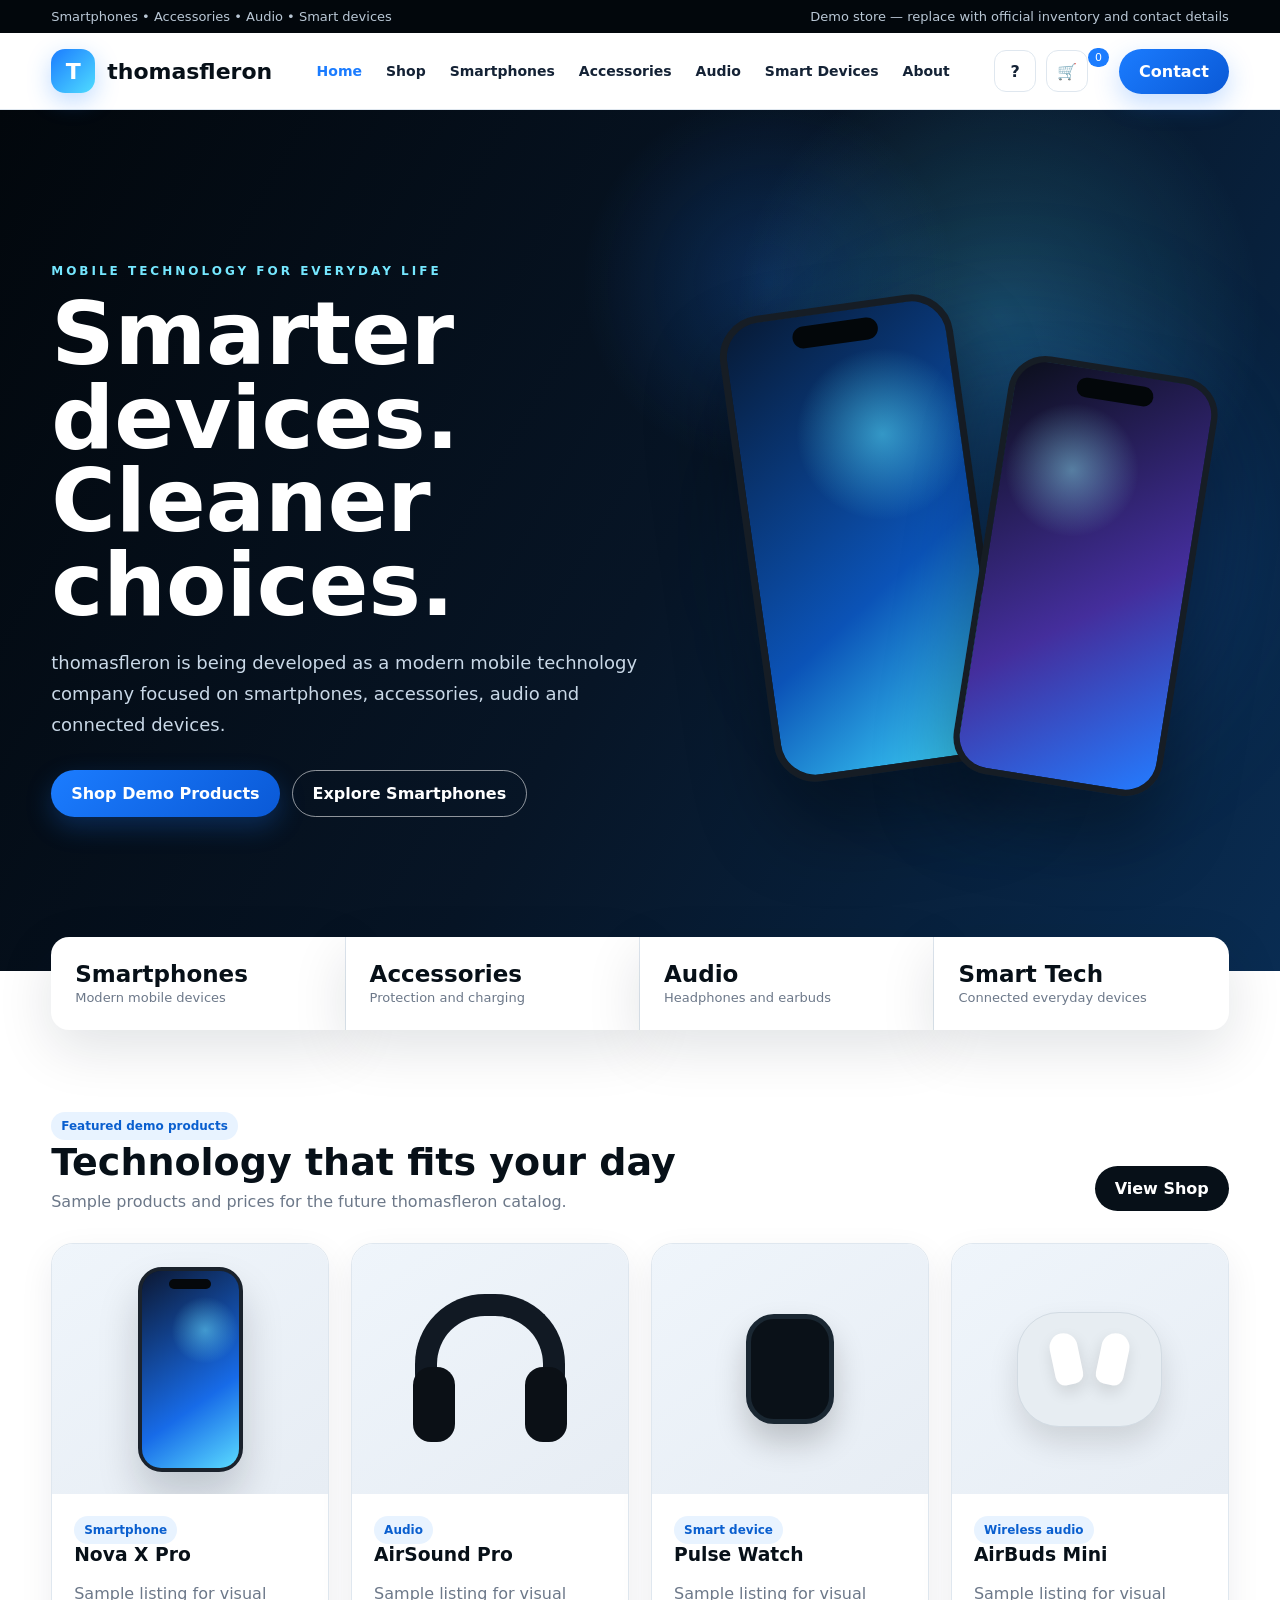
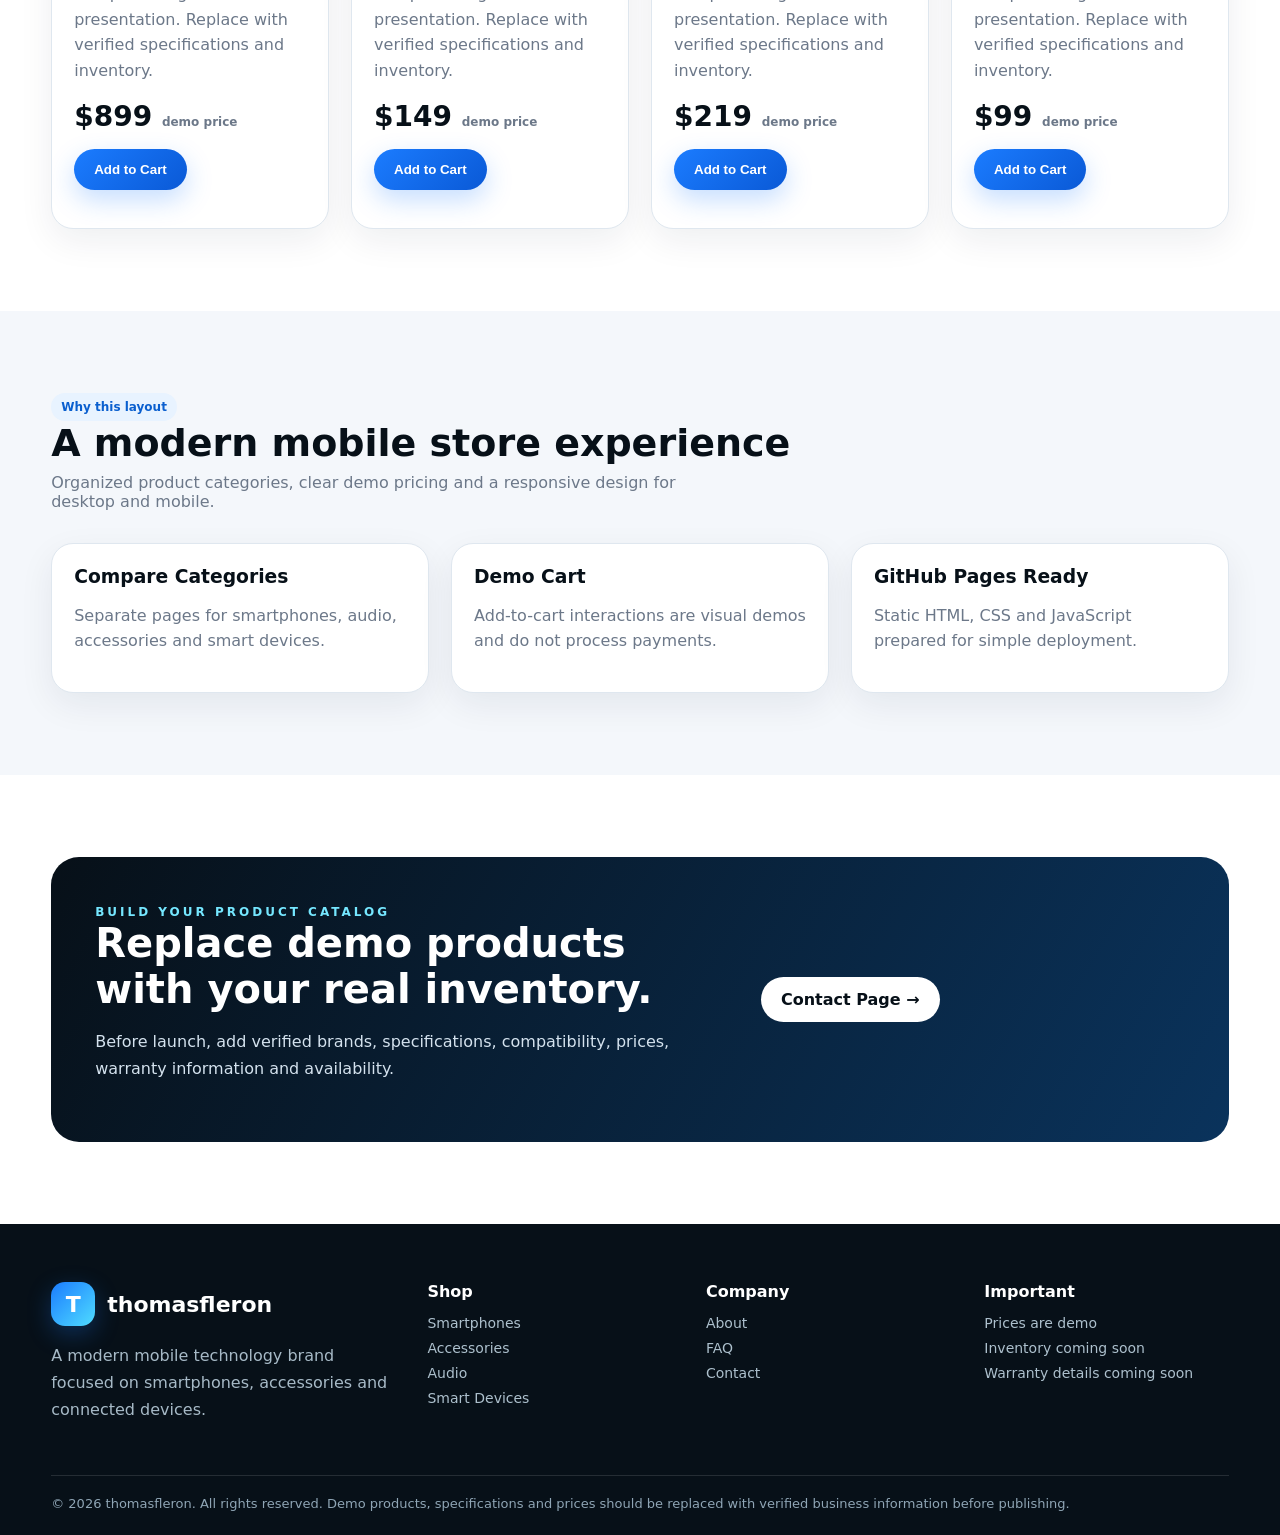
<file: index.html>
<!doctype html><html lang="en"><head><meta charset="utf-8"><meta name="viewport" content="width=device-width,initial-scale=1"><title>Home | thomasfleron</title><meta name="description" content="thomasfleron smartphones, mobile devices and accessories."><link rel="icon" href="favicon.svg"><link rel="stylesheet" href="styles.css"></head><body>
<div class="topbar"><div class="container"><span>Smartphones • Accessories • Audio • Smart devices</span><span>Demo store — replace with official inventory and contact details</span></div></div>
<header><div class="container nav">
<a class="brand" href="index.html"><span class="logo">T</span> thomasfleron</a>
<nav><a class="active" href="index.html">Home</a><a class="" href="shop.html">Shop</a><a class="" href="smartphones.html">Smartphones</a><a class="" href="accessories.html">Accessories</a><a class="" href="audio.html">Audio</a><a class="" href="smart-devices.html">Smart Devices</a><a class="" href="about.html">About</a></nav>
<div class="actions"><a class="icon-btn" href="faq.html">?</a><div class="icon-btn">🛒</div><span class="cart-count" data-cart-count>0</span><a class="btn btn-primary" href="contact.html">Contact</a></div>
</div></header>
<section class="hero"><div class="container wrap"><div>
<div class="eyebrow">Mobile technology for everyday life</div><h1>Smarter devices.<br>Cleaner choices.</h1><p>thomasfleron is being developed as a modern mobile technology company focused on smartphones, accessories, audio and connected devices.</p>
<div class="hero-actions"><a class="btn btn-primary" href="shop.html">Shop Demo Products</a><a class="btn btn-outline" href="smartphones.html">Explore Smartphones</a></div></div>
<div class="device-stage"><div class="glow"></div><div class="phone one"><div class="screen"></div></div><div class="phone two"><div class="screen"></div></div></div></div></section>
<div class="container stats"><div class="stat"><strong>Smartphones</strong><span>Modern mobile devices</span></div><div class="stat"><strong>Accessories</strong><span>Protection and charging</span></div><div class="stat"><strong>Audio</strong><span>Headphones and earbuds</span></div><div class="stat"><strong>Smart Tech</strong><span>Connected everyday devices</span></div></div>
<section><div class="container"><div class="section-head"><div><span class="tag">Featured demo products</span><h2>Technology that fits your day</h2><p>Sample products and prices for the future thomasfleron catalog.</p></div><a class="btn btn-dark" href="shop.html">View Shop</a></div>
<div class="grid grid-4">
<div class="card"><div class="product-art"><div class="mini-phone"></div></div><div class="card-body"><span class="tag">Smartphone</span><h3>Nova X Pro</h3><p>Sample listing for visual presentation. Replace with verified specifications and inventory.</p><div class="price">$899 <small>demo price</small></div><p><button class="btn btn-primary" data-add-cart>Add to Cart</button></p></div></div>
<div class="card"><div class="product-art"><div class="headphones"></div></div><div class="card-body"><span class="tag">Audio</span><h3>AirSound Pro</h3><p>Sample listing for visual presentation. Replace with verified specifications and inventory.</p><div class="price">$149 <small>demo price</small></div><p><button class="btn btn-primary" data-add-cart>Add to Cart</button></p></div></div>
<div class="card"><div class="product-art"><div class="watch"></div></div><div class="card-body"><span class="tag">Smart device</span><h3>Pulse Watch</h3><p>Sample listing for visual presentation. Replace with verified specifications and inventory.</p><div class="price">$219 <small>demo price</small></div><p><button class="btn btn-primary" data-add-cart>Add to Cart</button></p></div></div>
<div class="card"><div class="product-art"><div class="earbuds"></div></div><div class="card-body"><span class="tag">Wireless audio</span><h3>AirBuds Mini</h3><p>Sample listing for visual presentation. Replace with verified specifications and inventory.</p><div class="price">$99 <small>demo price</small></div><p><button class="btn btn-primary" data-add-cart>Add to Cart</button></p></div></div>
</div></div></section>
<section class="soft"><div class="container"><div class="section-head"><div><span class="tag">Why this layout</span><h2>A modern mobile store experience</h2><p>Organized product categories, clear demo pricing and a responsive design for desktop and mobile.</p></div></div>
<div class="grid grid-3"><div class="card"><div class="card-body"><h3>Compare Categories</h3><p>Separate pages for smartphones, audio, accessories and smart devices.</p></div></div><div class="card"><div class="card-body"><h3>Demo Cart</h3><p>Add-to-cart interactions are visual demos and do not process payments.</p></div></div><div class="card"><div class="card-body"><h3>GitHub Pages Ready</h3><p>Static HTML, CSS and JavaScript prepared for simple deployment.</p></div></div></div>
</div></section>
<section><div class="container"><div class="band"><div><span class="eyebrow">Build your product catalog</span><h2>Replace demo products with your real inventory.</h2><p>Before launch, add verified brands, specifications, compatibility, prices, warranty information and availability.</p></div><div><a class="btn btn-light" href="contact.html">Contact Page →</a></div></div></div></section>

<footer><div class="container"><div class="footer-grid">
<div><div class="brand" style="color:#fff"><span class="logo">T</span> thomasfleron</div><p style="color:#a7bac7;line-height:1.7;max-width:360px">A modern mobile technology brand focused on smartphones, accessories and connected devices.</p></div>
<div><h4>Shop</h4><a href="smartphones.html">Smartphones</a><a href="accessories.html">Accessories</a><a href="audio.html">Audio</a><a href="smart-devices.html">Smart Devices</a></div>
<div><h4>Company</h4><a href="about.html">About</a><a href="faq.html">FAQ</a><a href="contact.html">Contact</a></div>
<div><h4>Important</h4><a href="#">Prices are demo</a><a href="#">Inventory coming soon</a><a href="#">Warranty details coming soon</a></div>
</div><div class="copyright">© 2026 thomasfleron. All rights reserved. Demo products, specifications and prices should be replaced with verified business information before publishing.</div></div></footer><script src="script.js"></script></body></html>
</file>
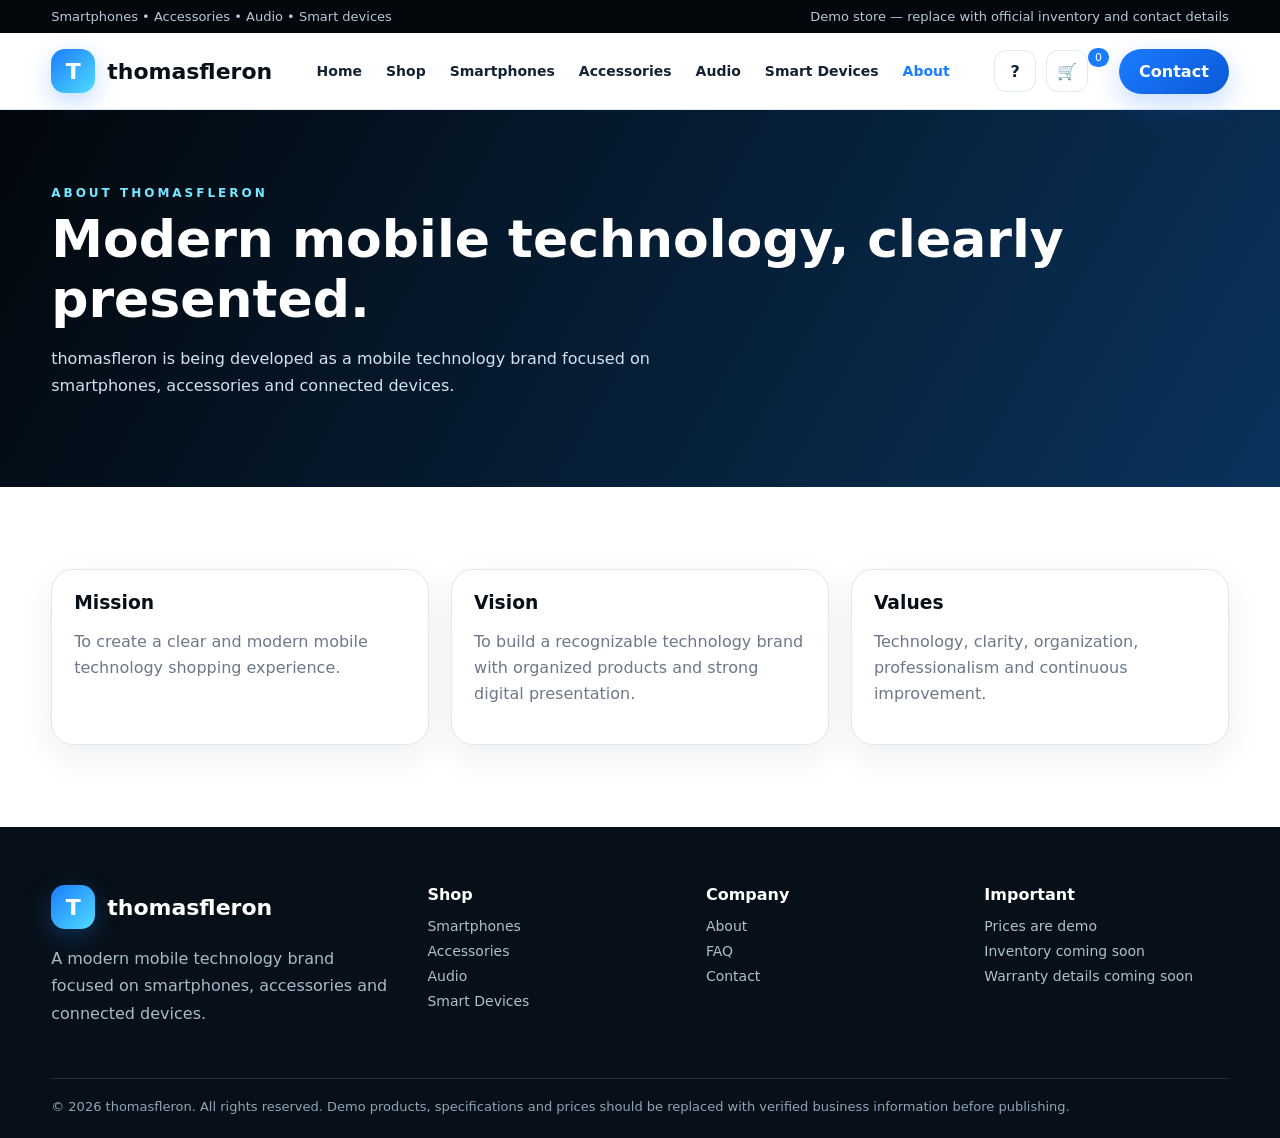
<file: about.html>
<!doctype html><html lang="en"><head><meta charset="utf-8"><meta name="viewport" content="width=device-width,initial-scale=1"><title>About | thomasfleron</title><meta name="description" content="thomasfleron smartphones, mobile devices and accessories."><link rel="icon" href="favicon.svg"><link rel="stylesheet" href="styles.css"></head><body>
<div class="topbar"><div class="container"><span>Smartphones • Accessories • Audio • Smart devices</span><span>Demo store — replace with official inventory and contact details</span></div></div>
<header><div class="container nav">
<a class="brand" href="index.html"><span class="logo">T</span> thomasfleron</a>
<nav><a class="" href="index.html">Home</a><a class="" href="shop.html">Shop</a><a class="" href="smartphones.html">Smartphones</a><a class="" href="accessories.html">Accessories</a><a class="" href="audio.html">Audio</a><a class="" href="smart-devices.html">Smart Devices</a><a class="active" href="about.html">About</a></nav>
<div class="actions"><a class="icon-btn" href="faq.html">?</a><div class="icon-btn">🛒</div><span class="cart-count" data-cart-count>0</span><a class="btn btn-primary" href="contact.html">Contact</a></div>
</div></header>
<section class="page-hero"><div class="container"><span class="eyebrow">About thomasfleron</span><h1>Modern mobile technology, clearly presented.</h1><p>thomasfleron is being developed as a mobile technology brand focused on smartphones, accessories and connected devices.</p></div></section>
<section><div class="container"><div class="grid grid-3"><div class="card"><div class="card-body"><h3>Mission</h3><p>To create a clear and modern mobile technology shopping experience.</p></div></div><div class="card"><div class="card-body"><h3>Vision</h3><p>To build a recognizable technology brand with organized products and strong digital presentation.</p></div></div><div class="card"><div class="card-body"><h3>Values</h3><p>Technology, clarity, organization, professionalism and continuous improvement.</p></div></div></div></div></section>
<footer><div class="container"><div class="footer-grid">
<div><div class="brand" style="color:#fff"><span class="logo">T</span> thomasfleron</div><p style="color:#a7bac7;line-height:1.7;max-width:360px">A modern mobile technology brand focused on smartphones, accessories and connected devices.</p></div>
<div><h4>Shop</h4><a href="smartphones.html">Smartphones</a><a href="accessories.html">Accessories</a><a href="audio.html">Audio</a><a href="smart-devices.html">Smart Devices</a></div>
<div><h4>Company</h4><a href="about.html">About</a><a href="faq.html">FAQ</a><a href="contact.html">Contact</a></div>
<div><h4>Important</h4><a href="#">Prices are demo</a><a href="#">Inventory coming soon</a><a href="#">Warranty details coming soon</a></div>
</div><div class="copyright">© 2026 thomasfleron. All rights reserved. Demo products, specifications and prices should be replaced with verified business information before publishing.</div></div></footer><script src="script.js"></script></body></html>
</file>
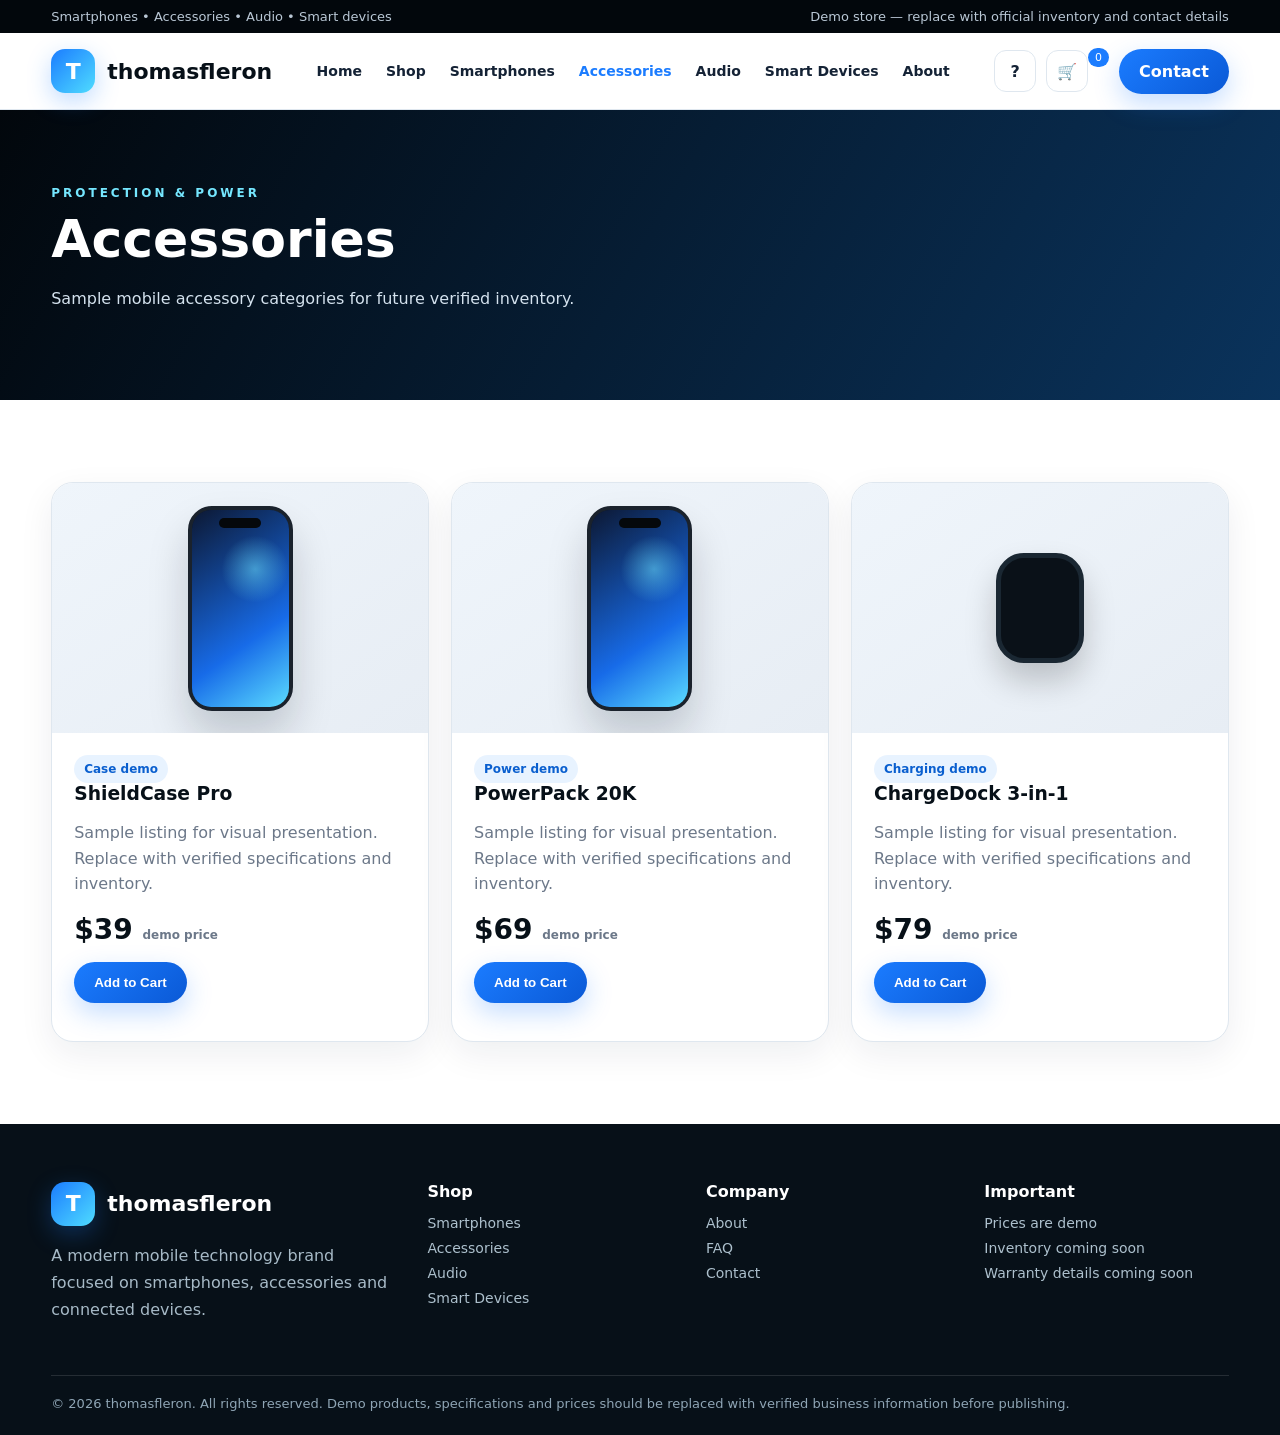
<file: accessories.html>
<!doctype html><html lang="en"><head><meta charset="utf-8"><meta name="viewport" content="width=device-width,initial-scale=1"><title>Accessories | thomasfleron</title><meta name="description" content="thomasfleron smartphones, mobile devices and accessories."><link rel="icon" href="favicon.svg"><link rel="stylesheet" href="styles.css"></head><body>
<div class="topbar"><div class="container"><span>Smartphones • Accessories • Audio • Smart devices</span><span>Demo store — replace with official inventory and contact details</span></div></div>
<header><div class="container nav">
<a class="brand" href="index.html"><span class="logo">T</span> thomasfleron</a>
<nav><a class="" href="index.html">Home</a><a class="" href="shop.html">Shop</a><a class="" href="smartphones.html">Smartphones</a><a class="active" href="accessories.html">Accessories</a><a class="" href="audio.html">Audio</a><a class="" href="smart-devices.html">Smart Devices</a><a class="" href="about.html">About</a></nav>
<div class="actions"><a class="icon-btn" href="faq.html">?</a><div class="icon-btn">🛒</div><span class="cart-count" data-cart-count>0</span><a class="btn btn-primary" href="contact.html">Contact</a></div>
</div></header>
<section class="page-hero"><div class="container"><span class="eyebrow">Protection & power</span><h1>Accessories</h1><p>Sample mobile accessory categories for future verified inventory.</p></div></section>
<section><div class="container"><div class="grid grid-3">
<div class="card"><div class="product-art"><div class="mini-phone"></div></div><div class="card-body"><span class="tag">Case demo</span><h3>ShieldCase Pro</h3><p>Sample listing for visual presentation. Replace with verified specifications and inventory.</p><div class="price">$39 <small>demo price</small></div><p><button class="btn btn-primary" data-add-cart>Add to Cart</button></p></div></div>
<div class="card"><div class="product-art"><div class="mini-phone"></div></div><div class="card-body"><span class="tag">Power demo</span><h3>PowerPack 20K</h3><p>Sample listing for visual presentation. Replace with verified specifications and inventory.</p><div class="price">$69 <small>demo price</small></div><p><button class="btn btn-primary" data-add-cart>Add to Cart</button></p></div></div>
<div class="card"><div class="product-art"><div class="watch"></div></div><div class="card-body"><span class="tag">Charging demo</span><h3>ChargeDock 3-in-1</h3><p>Sample listing for visual presentation. Replace with verified specifications and inventory.</p><div class="price">$79 <small>demo price</small></div><p><button class="btn btn-primary" data-add-cart>Add to Cart</button></p></div></div>
</div></div></section>
<footer><div class="container"><div class="footer-grid">
<div><div class="brand" style="color:#fff"><span class="logo">T</span> thomasfleron</div><p style="color:#a7bac7;line-height:1.7;max-width:360px">A modern mobile technology brand focused on smartphones, accessories and connected devices.</p></div>
<div><h4>Shop</h4><a href="smartphones.html">Smartphones</a><a href="accessories.html">Accessories</a><a href="audio.html">Audio</a><a href="smart-devices.html">Smart Devices</a></div>
<div><h4>Company</h4><a href="about.html">About</a><a href="faq.html">FAQ</a><a href="contact.html">Contact</a></div>
<div><h4>Important</h4><a href="#">Prices are demo</a><a href="#">Inventory coming soon</a><a href="#">Warranty details coming soon</a></div>
</div><div class="copyright">© 2026 thomasfleron. All rights reserved. Demo products, specifications and prices should be replaced with verified business information before publishing.</div></div></footer><script src="script.js"></script></body></html>
</file>
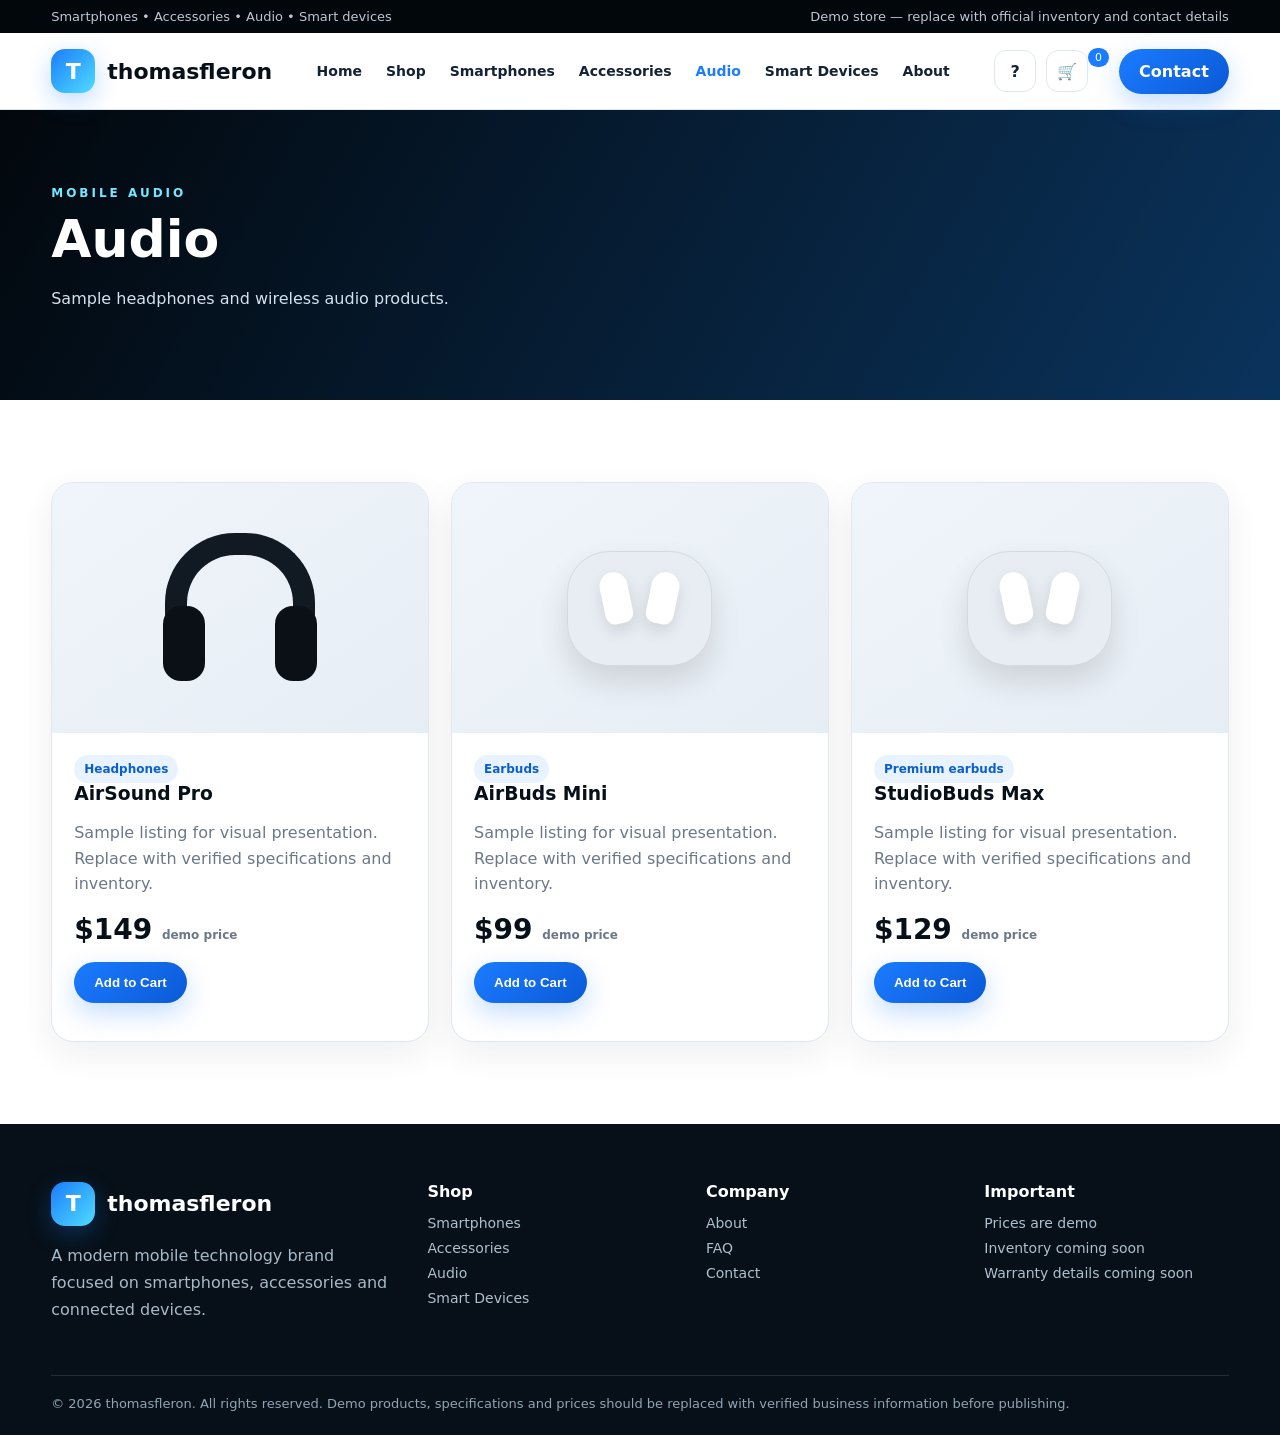
<file: audio.html>
<!doctype html><html lang="en"><head><meta charset="utf-8"><meta name="viewport" content="width=device-width,initial-scale=1"><title>Audio | thomasfleron</title><meta name="description" content="thomasfleron smartphones, mobile devices and accessories."><link rel="icon" href="favicon.svg"><link rel="stylesheet" href="styles.css"></head><body>
<div class="topbar"><div class="container"><span>Smartphones • Accessories • Audio • Smart devices</span><span>Demo store — replace with official inventory and contact details</span></div></div>
<header><div class="container nav">
<a class="brand" href="index.html"><span class="logo">T</span> thomasfleron</a>
<nav><a class="" href="index.html">Home</a><a class="" href="shop.html">Shop</a><a class="" href="smartphones.html">Smartphones</a><a class="" href="accessories.html">Accessories</a><a class="active" href="audio.html">Audio</a><a class="" href="smart-devices.html">Smart Devices</a><a class="" href="about.html">About</a></nav>
<div class="actions"><a class="icon-btn" href="faq.html">?</a><div class="icon-btn">🛒</div><span class="cart-count" data-cart-count>0</span><a class="btn btn-primary" href="contact.html">Contact</a></div>
</div></header>
<section class="page-hero"><div class="container"><span class="eyebrow">Mobile audio</span><h1>Audio</h1><p>Sample headphones and wireless audio products.</p></div></section>
<section><div class="container"><div class="grid grid-3">
<div class="card"><div class="product-art"><div class="headphones"></div></div><div class="card-body"><span class="tag">Headphones</span><h3>AirSound Pro</h3><p>Sample listing for visual presentation. Replace with verified specifications and inventory.</p><div class="price">$149 <small>demo price</small></div><p><button class="btn btn-primary" data-add-cart>Add to Cart</button></p></div></div>
<div class="card"><div class="product-art"><div class="earbuds"></div></div><div class="card-body"><span class="tag">Earbuds</span><h3>AirBuds Mini</h3><p>Sample listing for visual presentation. Replace with verified specifications and inventory.</p><div class="price">$99 <small>demo price</small></div><p><button class="btn btn-primary" data-add-cart>Add to Cart</button></p></div></div>
<div class="card"><div class="product-art"><div class="earbuds"></div></div><div class="card-body"><span class="tag">Premium earbuds</span><h3>StudioBuds Max</h3><p>Sample listing for visual presentation. Replace with verified specifications and inventory.</p><div class="price">$129 <small>demo price</small></div><p><button class="btn btn-primary" data-add-cart>Add to Cart</button></p></div></div>
</div></div></section>
<footer><div class="container"><div class="footer-grid">
<div><div class="brand" style="color:#fff"><span class="logo">T</span> thomasfleron</div><p style="color:#a7bac7;line-height:1.7;max-width:360px">A modern mobile technology brand focused on smartphones, accessories and connected devices.</p></div>
<div><h4>Shop</h4><a href="smartphones.html">Smartphones</a><a href="accessories.html">Accessories</a><a href="audio.html">Audio</a><a href="smart-devices.html">Smart Devices</a></div>
<div><h4>Company</h4><a href="about.html">About</a><a href="faq.html">FAQ</a><a href="contact.html">Contact</a></div>
<div><h4>Important</h4><a href="#">Prices are demo</a><a href="#">Inventory coming soon</a><a href="#">Warranty details coming soon</a></div>
</div><div class="copyright">© 2026 thomasfleron. All rights reserved. Demo products, specifications and prices should be replaced with verified business information before publishing.</div></div></footer><script src="script.js"></script></body></html>
</file>
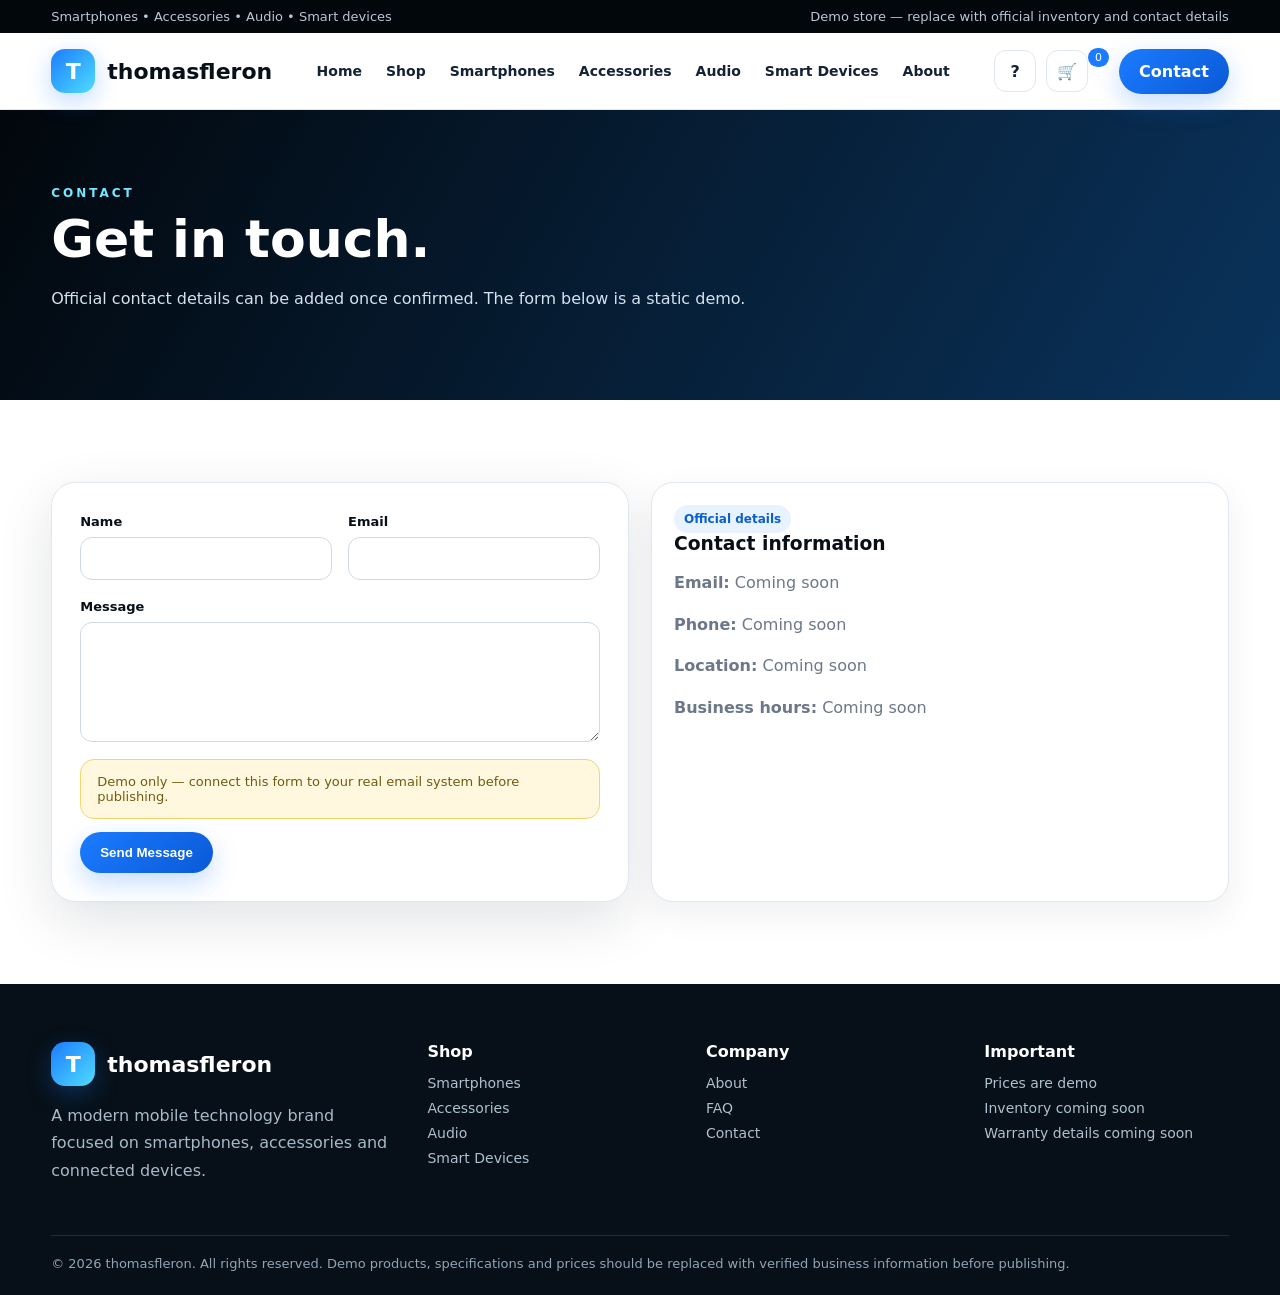
<file: contact.html>
<!doctype html><html lang="en"><head><meta charset="utf-8"><meta name="viewport" content="width=device-width,initial-scale=1"><title>Contact | thomasfleron</title><meta name="description" content="thomasfleron smartphones, mobile devices and accessories."><link rel="icon" href="favicon.svg"><link rel="stylesheet" href="styles.css"></head><body>
<div class="topbar"><div class="container"><span>Smartphones • Accessories • Audio • Smart devices</span><span>Demo store — replace with official inventory and contact details</span></div></div>
<header><div class="container nav">
<a class="brand" href="index.html"><span class="logo">T</span> thomasfleron</a>
<nav><a class="" href="index.html">Home</a><a class="" href="shop.html">Shop</a><a class="" href="smartphones.html">Smartphones</a><a class="" href="accessories.html">Accessories</a><a class="" href="audio.html">Audio</a><a class="" href="smart-devices.html">Smart Devices</a><a class="" href="about.html">About</a></nav>
<div class="actions"><a class="icon-btn" href="faq.html">?</a><div class="icon-btn">🛒</div><span class="cart-count" data-cart-count>0</span><a class="btn btn-primary" href="contact.html">Contact</a></div>
</div></header>
<section class="page-hero"><div class="container"><span class="eyebrow">Contact</span><h1>Get in touch.</h1><p>Official contact details can be added once confirmed. The form below is a static demo.</p></div></section>
<section><div class="container"><div class="grid grid-2">
<form class="form-card" data-demo-form><div class="form-grid"><div><label>Name<input required></label></div><div><label>Email<input type="email" required></label></div></div><div style="margin-top:16px"><label>Message<textarea required></textarea></label></div><p class="notice">Demo only — connect this form to your real email system before publishing.</p><button class="btn btn-primary">Send Message</button></form>
<div class="card"><div class="card-body"><span class="tag">Official details</span><h3>Contact information</h3><p><strong>Email:</strong> Coming soon</p><p><strong>Phone:</strong> Coming soon</p><p><strong>Location:</strong> Coming soon</p><p><strong>Business hours:</strong> Coming soon</p></div></div>
</div></div></section>
<footer><div class="container"><div class="footer-grid">
<div><div class="brand" style="color:#fff"><span class="logo">T</span> thomasfleron</div><p style="color:#a7bac7;line-height:1.7;max-width:360px">A modern mobile technology brand focused on smartphones, accessories and connected devices.</p></div>
<div><h4>Shop</h4><a href="smartphones.html">Smartphones</a><a href="accessories.html">Accessories</a><a href="audio.html">Audio</a><a href="smart-devices.html">Smart Devices</a></div>
<div><h4>Company</h4><a href="about.html">About</a><a href="faq.html">FAQ</a><a href="contact.html">Contact</a></div>
<div><h4>Important</h4><a href="#">Prices are demo</a><a href="#">Inventory coming soon</a><a href="#">Warranty details coming soon</a></div>
</div><div class="copyright">© 2026 thomasfleron. All rights reserved. Demo products, specifications and prices should be replaced with verified business information before publishing.</div></div></footer><script src="script.js"></script></body></html>
</file>
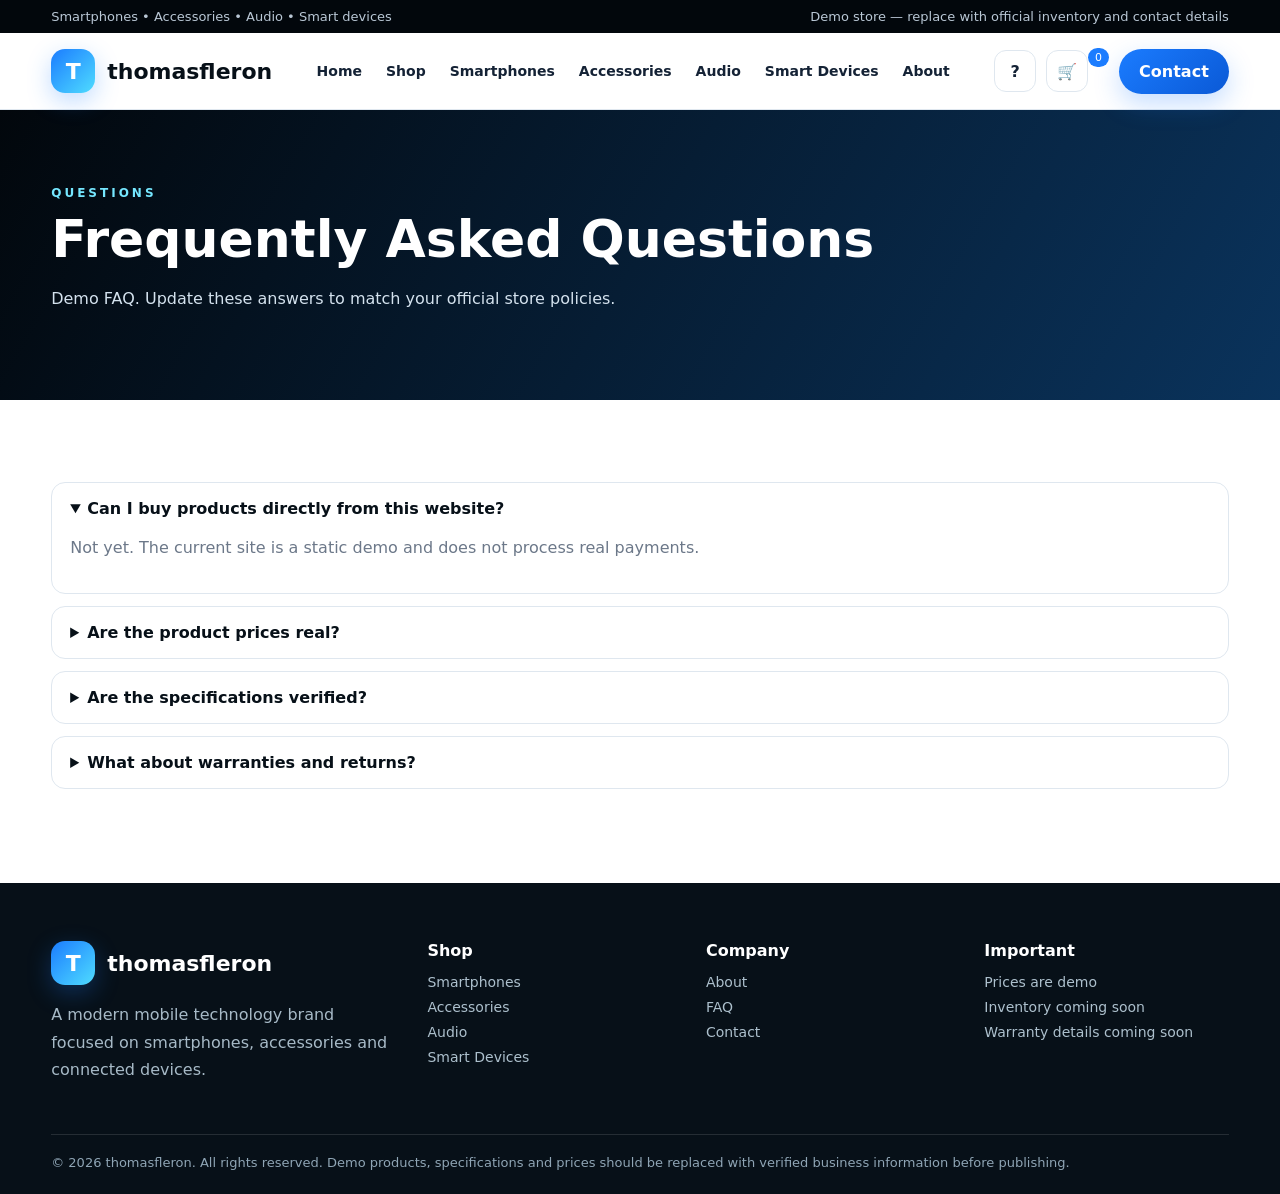
<file: faq.html>
<!doctype html><html lang="en"><head><meta charset="utf-8"><meta name="viewport" content="width=device-width,initial-scale=1"><title>FAQ | thomasfleron</title><meta name="description" content="thomasfleron smartphones, mobile devices and accessories."><link rel="icon" href="favicon.svg"><link rel="stylesheet" href="styles.css"></head><body>
<div class="topbar"><div class="container"><span>Smartphones • Accessories • Audio • Smart devices</span><span>Demo store — replace with official inventory and contact details</span></div></div>
<header><div class="container nav">
<a class="brand" href="index.html"><span class="logo">T</span> thomasfleron</a>
<nav><a class="" href="index.html">Home</a><a class="" href="shop.html">Shop</a><a class="" href="smartphones.html">Smartphones</a><a class="" href="accessories.html">Accessories</a><a class="" href="audio.html">Audio</a><a class="" href="smart-devices.html">Smart Devices</a><a class="" href="about.html">About</a></nav>
<div class="actions"><a class="icon-btn" href="faq.html">?</a><div class="icon-btn">🛒</div><span class="cart-count" data-cart-count>0</span><a class="btn btn-primary" href="contact.html">Contact</a></div>
</div></header>
<section class="page-hero"><div class="container"><span class="eyebrow">Questions</span><h1>Frequently Asked Questions</h1><p>Demo FAQ. Update these answers to match your official store policies.</p></div></section>
<section><div class="container faq">
<details open><summary>Can I buy products directly from this website?</summary><p>Not yet. The current site is a static demo and does not process real payments.</p></details>
<details><summary>Are the product prices real?</summary><p>No. All displayed prices are sample values for visual presentation.</p></details>
<details><summary>Are the specifications verified?</summary><p>No. Product names and descriptions are placeholders until official inventory is added.</p></details>
<details><summary>What about warranties and returns?</summary><p>Add your verified warranty, return and support policies before publishing the store.</p></details>
</div></section>
<footer><div class="container"><div class="footer-grid">
<div><div class="brand" style="color:#fff"><span class="logo">T</span> thomasfleron</div><p style="color:#a7bac7;line-height:1.7;max-width:360px">A modern mobile technology brand focused on smartphones, accessories and connected devices.</p></div>
<div><h4>Shop</h4><a href="smartphones.html">Smartphones</a><a href="accessories.html">Accessories</a><a href="audio.html">Audio</a><a href="smart-devices.html">Smart Devices</a></div>
<div><h4>Company</h4><a href="about.html">About</a><a href="faq.html">FAQ</a><a href="contact.html">Contact</a></div>
<div><h4>Important</h4><a href="#">Prices are demo</a><a href="#">Inventory coming soon</a><a href="#">Warranty details coming soon</a></div>
</div><div class="copyright">© 2026 thomasfleron. All rights reserved. Demo products, specifications and prices should be replaced with verified business information before publishing.</div></div></footer><script src="script.js"></script></body></html>
</file>
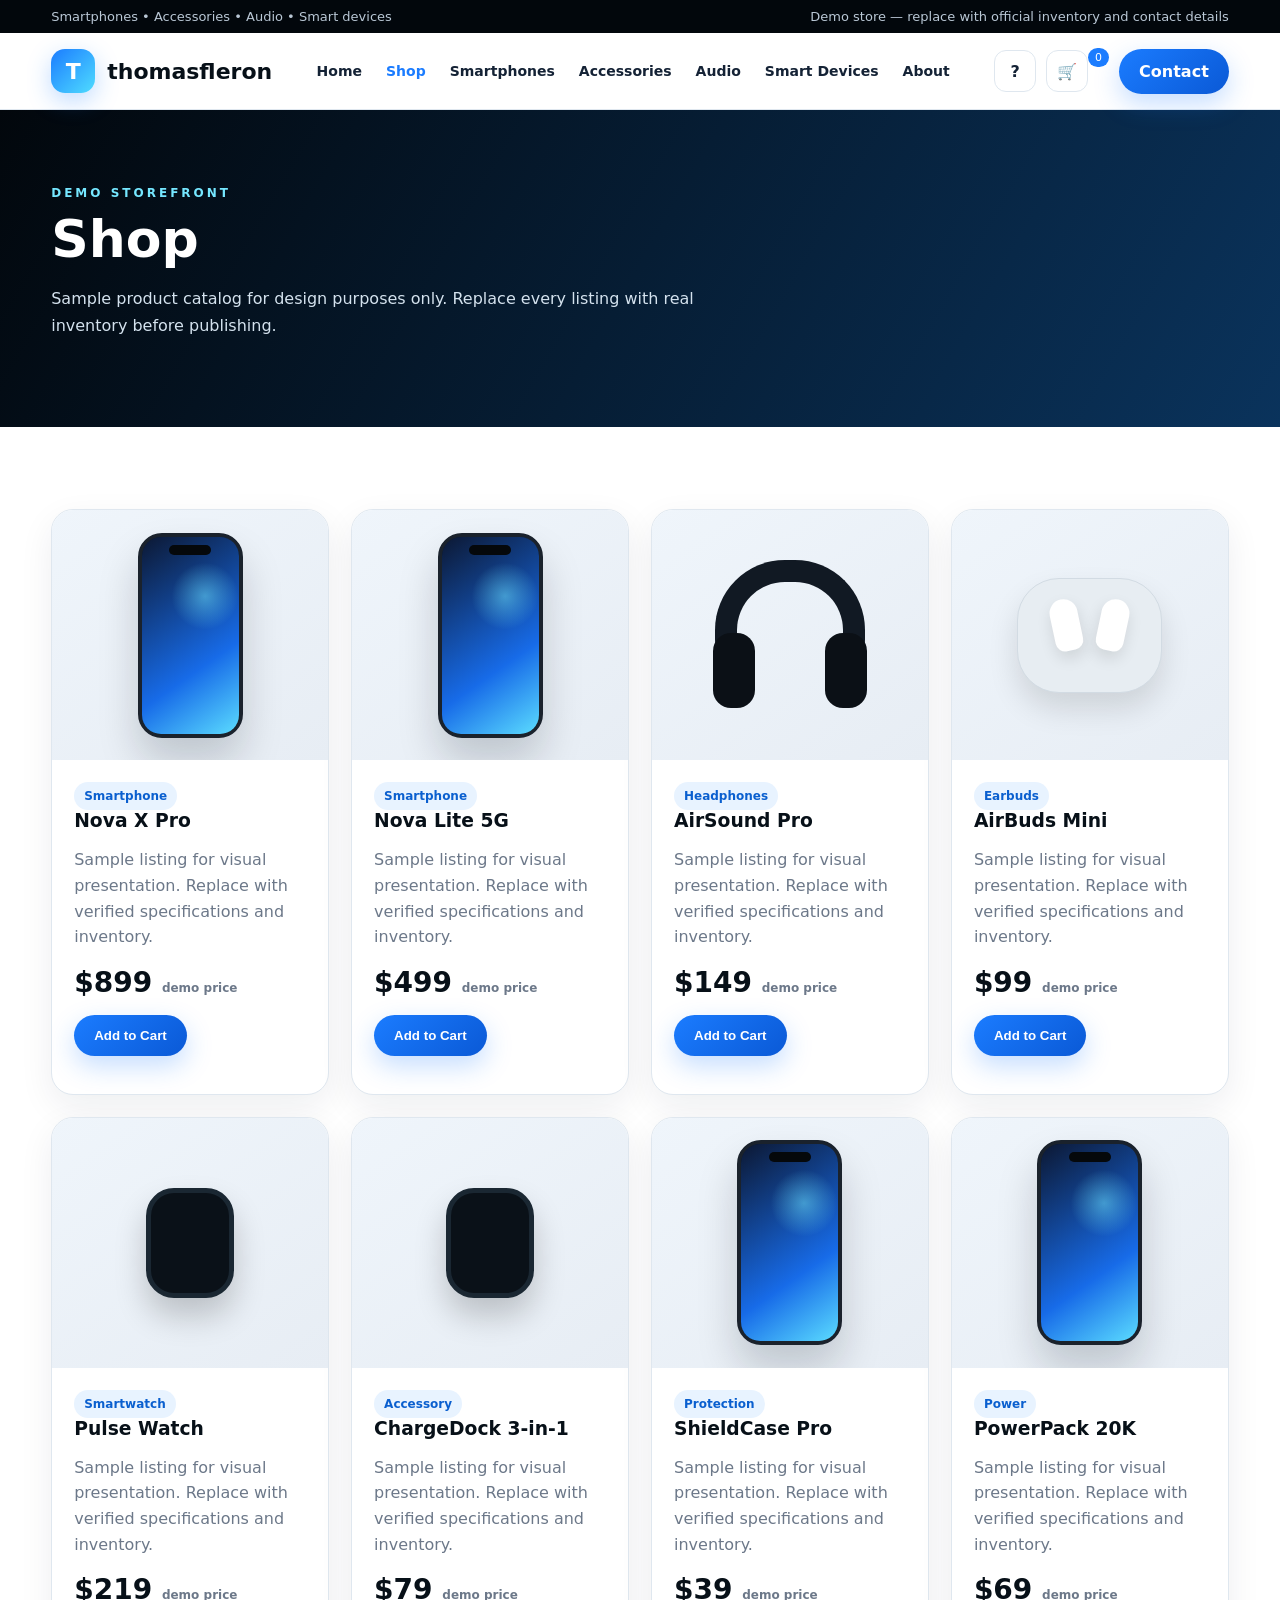
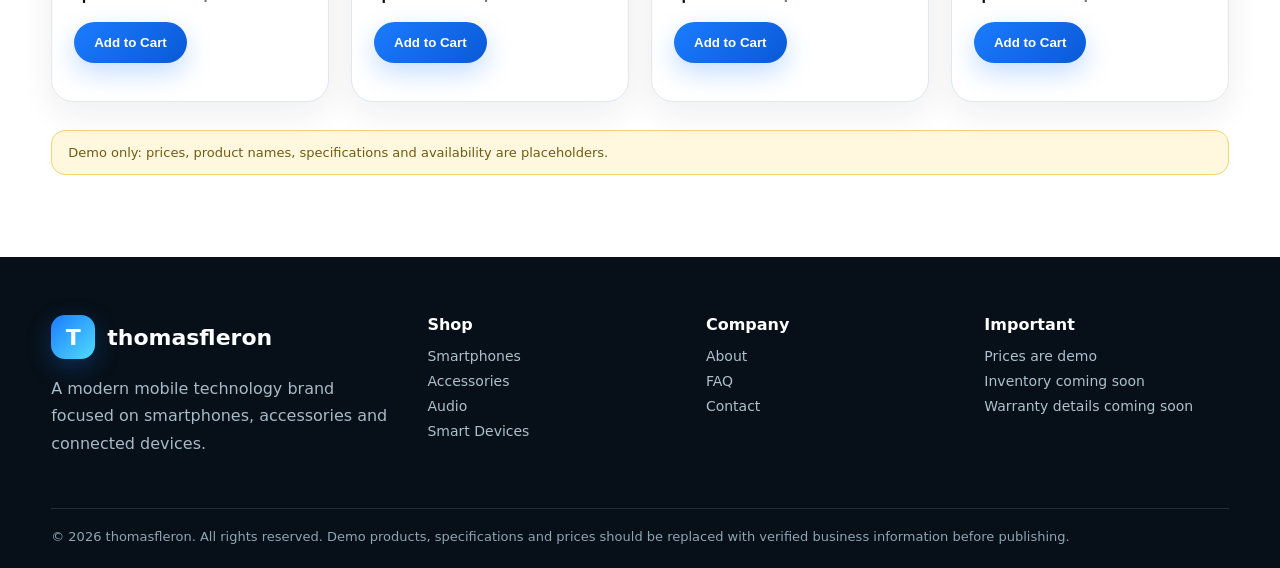
<file: shop.html>
<!doctype html><html lang="en"><head><meta charset="utf-8"><meta name="viewport" content="width=device-width,initial-scale=1"><title>Shop | thomasfleron</title><meta name="description" content="thomasfleron smartphones, mobile devices and accessories."><link rel="icon" href="favicon.svg"><link rel="stylesheet" href="styles.css"></head><body>
<div class="topbar"><div class="container"><span>Smartphones • Accessories • Audio • Smart devices</span><span>Demo store — replace with official inventory and contact details</span></div></div>
<header><div class="container nav">
<a class="brand" href="index.html"><span class="logo">T</span> thomasfleron</a>
<nav><a class="" href="index.html">Home</a><a class="active" href="shop.html">Shop</a><a class="" href="smartphones.html">Smartphones</a><a class="" href="accessories.html">Accessories</a><a class="" href="audio.html">Audio</a><a class="" href="smart-devices.html">Smart Devices</a><a class="" href="about.html">About</a></nav>
<div class="actions"><a class="icon-btn" href="faq.html">?</a><div class="icon-btn">🛒</div><span class="cart-count" data-cart-count>0</span><a class="btn btn-primary" href="contact.html">Contact</a></div>
</div></header>
<section class="page-hero"><div class="container"><span class="eyebrow">Demo storefront</span><h1>Shop</h1><p>Sample product catalog for design purposes only. Replace every listing with real inventory before publishing.</p></div></section>
<section><div class="container"><div class="grid grid-4">
<div class="card"><div class="product-art"><div class="mini-phone"></div></div><div class="card-body"><span class="tag">Smartphone</span><h3>Nova X Pro</h3><p>Sample listing for visual presentation. Replace with verified specifications and inventory.</p><div class="price">$899 <small>demo price</small></div><p><button class="btn btn-primary" data-add-cart>Add to Cart</button></p></div></div>
<div class="card"><div class="product-art"><div class="mini-phone"></div></div><div class="card-body"><span class="tag">Smartphone</span><h3>Nova Lite 5G</h3><p>Sample listing for visual presentation. Replace with verified specifications and inventory.</p><div class="price">$499 <small>demo price</small></div><p><button class="btn btn-primary" data-add-cart>Add to Cart</button></p></div></div>
<div class="card"><div class="product-art"><div class="headphones"></div></div><div class="card-body"><span class="tag">Headphones</span><h3>AirSound Pro</h3><p>Sample listing for visual presentation. Replace with verified specifications and inventory.</p><div class="price">$149 <small>demo price</small></div><p><button class="btn btn-primary" data-add-cart>Add to Cart</button></p></div></div>
<div class="card"><div class="product-art"><div class="earbuds"></div></div><div class="card-body"><span class="tag">Earbuds</span><h3>AirBuds Mini</h3><p>Sample listing for visual presentation. Replace with verified specifications and inventory.</p><div class="price">$99 <small>demo price</small></div><p><button class="btn btn-primary" data-add-cart>Add to Cart</button></p></div></div>
<div class="card"><div class="product-art"><div class="watch"></div></div><div class="card-body"><span class="tag">Smartwatch</span><h3>Pulse Watch</h3><p>Sample listing for visual presentation. Replace with verified specifications and inventory.</p><div class="price">$219 <small>demo price</small></div><p><button class="btn btn-primary" data-add-cart>Add to Cart</button></p></div></div>
<div class="card"><div class="product-art"><div class="watch"></div></div><div class="card-body"><span class="tag">Accessory</span><h3>ChargeDock 3-in-1</h3><p>Sample listing for visual presentation. Replace with verified specifications and inventory.</p><div class="price">$79 <small>demo price</small></div><p><button class="btn btn-primary" data-add-cart>Add to Cart</button></p></div></div>
<div class="card"><div class="product-art"><div class="mini-phone"></div></div><div class="card-body"><span class="tag">Protection</span><h3>ShieldCase Pro</h3><p>Sample listing for visual presentation. Replace with verified specifications and inventory.</p><div class="price">$39 <small>demo price</small></div><p><button class="btn btn-primary" data-add-cart>Add to Cart</button></p></div></div>
<div class="card"><div class="product-art"><div class="mini-phone"></div></div><div class="card-body"><span class="tag">Power</span><h3>PowerPack 20K</h3><p>Sample listing for visual presentation. Replace with verified specifications and inventory.</p><div class="price">$69 <small>demo price</small></div><p><button class="btn btn-primary" data-add-cart>Add to Cart</button></p></div></div>
</div><div class="notice" style="margin-top:28px">Demo only: prices, product names, specifications and availability are placeholders.</div></div></section>
<footer><div class="container"><div class="footer-grid">
<div><div class="brand" style="color:#fff"><span class="logo">T</span> thomasfleron</div><p style="color:#a7bac7;line-height:1.7;max-width:360px">A modern mobile technology brand focused on smartphones, accessories and connected devices.</p></div>
<div><h4>Shop</h4><a href="smartphones.html">Smartphones</a><a href="accessories.html">Accessories</a><a href="audio.html">Audio</a><a href="smart-devices.html">Smart Devices</a></div>
<div><h4>Company</h4><a href="about.html">About</a><a href="faq.html">FAQ</a><a href="contact.html">Contact</a></div>
<div><h4>Important</h4><a href="#">Prices are demo</a><a href="#">Inventory coming soon</a><a href="#">Warranty details coming soon</a></div>
</div><div class="copyright">© 2026 thomasfleron. All rights reserved. Demo products, specifications and prices should be replaced with verified business information before publishing.</div></div></footer><script src="script.js"></script></body></html>
</file>
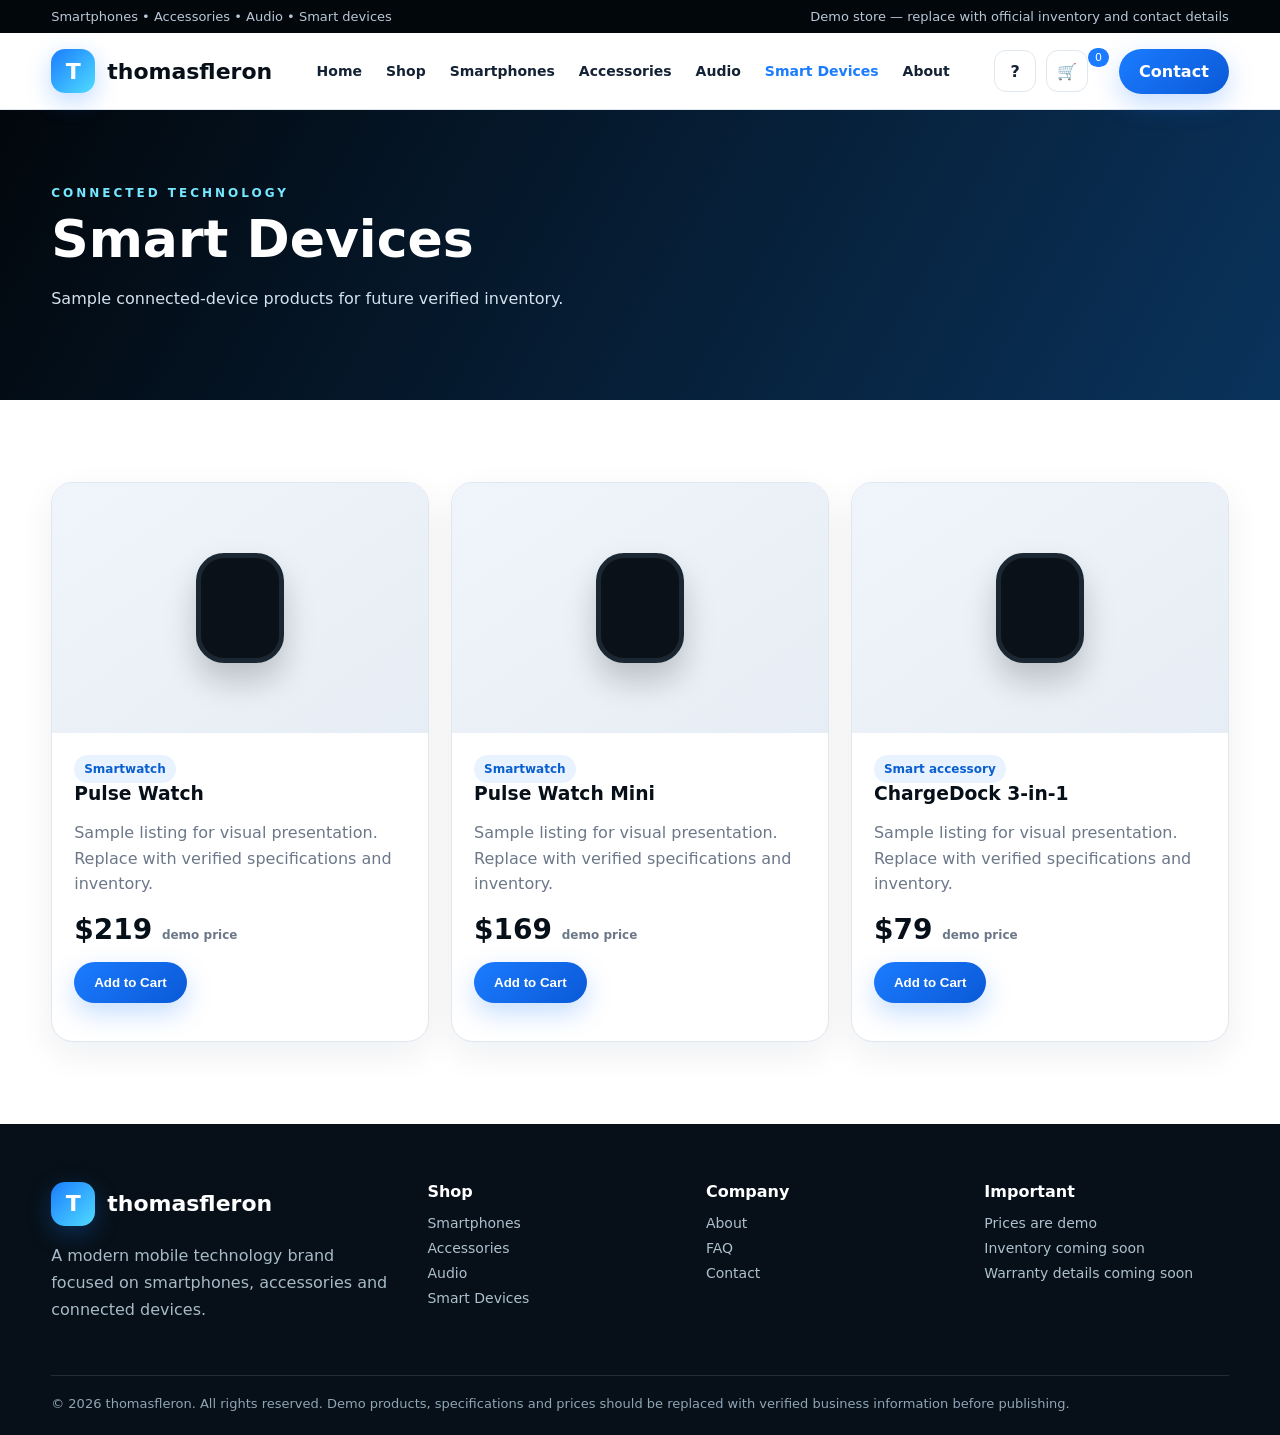
<file: smart-devices.html>
<!doctype html><html lang="en"><head><meta charset="utf-8"><meta name="viewport" content="width=device-width,initial-scale=1"><title>Smart Devices | thomasfleron</title><meta name="description" content="thomasfleron smartphones, mobile devices and accessories."><link rel="icon" href="favicon.svg"><link rel="stylesheet" href="styles.css"></head><body>
<div class="topbar"><div class="container"><span>Smartphones • Accessories • Audio • Smart devices</span><span>Demo store — replace with official inventory and contact details</span></div></div>
<header><div class="container nav">
<a class="brand" href="index.html"><span class="logo">T</span> thomasfleron</a>
<nav><a class="" href="index.html">Home</a><a class="" href="shop.html">Shop</a><a class="" href="smartphones.html">Smartphones</a><a class="" href="accessories.html">Accessories</a><a class="" href="audio.html">Audio</a><a class="active" href="smart-devices.html">Smart Devices</a><a class="" href="about.html">About</a></nav>
<div class="actions"><a class="icon-btn" href="faq.html">?</a><div class="icon-btn">🛒</div><span class="cart-count" data-cart-count>0</span><a class="btn btn-primary" href="contact.html">Contact</a></div>
</div></header>
<section class="page-hero"><div class="container"><span class="eyebrow">Connected technology</span><h1>Smart Devices</h1><p>Sample connected-device products for future verified inventory.</p></div></section>
<section><div class="container"><div class="grid grid-3">
<div class="card"><div class="product-art"><div class="watch"></div></div><div class="card-body"><span class="tag">Smartwatch</span><h3>Pulse Watch</h3><p>Sample listing for visual presentation. Replace with verified specifications and inventory.</p><div class="price">$219 <small>demo price</small></div><p><button class="btn btn-primary" data-add-cart>Add to Cart</button></p></div></div>
<div class="card"><div class="product-art"><div class="watch"></div></div><div class="card-body"><span class="tag">Smartwatch</span><h3>Pulse Watch Mini</h3><p>Sample listing for visual presentation. Replace with verified specifications and inventory.</p><div class="price">$169 <small>demo price</small></div><p><button class="btn btn-primary" data-add-cart>Add to Cart</button></p></div></div>
<div class="card"><div class="product-art"><div class="watch"></div></div><div class="card-body"><span class="tag">Smart accessory</span><h3>ChargeDock 3-in-1</h3><p>Sample listing for visual presentation. Replace with verified specifications and inventory.</p><div class="price">$79 <small>demo price</small></div><p><button class="btn btn-primary" data-add-cart>Add to Cart</button></p></div></div>
</div></div></section>
<footer><div class="container"><div class="footer-grid">
<div><div class="brand" style="color:#fff"><span class="logo">T</span> thomasfleron</div><p style="color:#a7bac7;line-height:1.7;max-width:360px">A modern mobile technology brand focused on smartphones, accessories and connected devices.</p></div>
<div><h4>Shop</h4><a href="smartphones.html">Smartphones</a><a href="accessories.html">Accessories</a><a href="audio.html">Audio</a><a href="smart-devices.html">Smart Devices</a></div>
<div><h4>Company</h4><a href="about.html">About</a><a href="faq.html">FAQ</a><a href="contact.html">Contact</a></div>
<div><h4>Important</h4><a href="#">Prices are demo</a><a href="#">Inventory coming soon</a><a href="#">Warranty details coming soon</a></div>
</div><div class="copyright">© 2026 thomasfleron. All rights reserved. Demo products, specifications and prices should be replaced with verified business information before publishing.</div></div></footer><script src="script.js"></script></body></html>
</file>
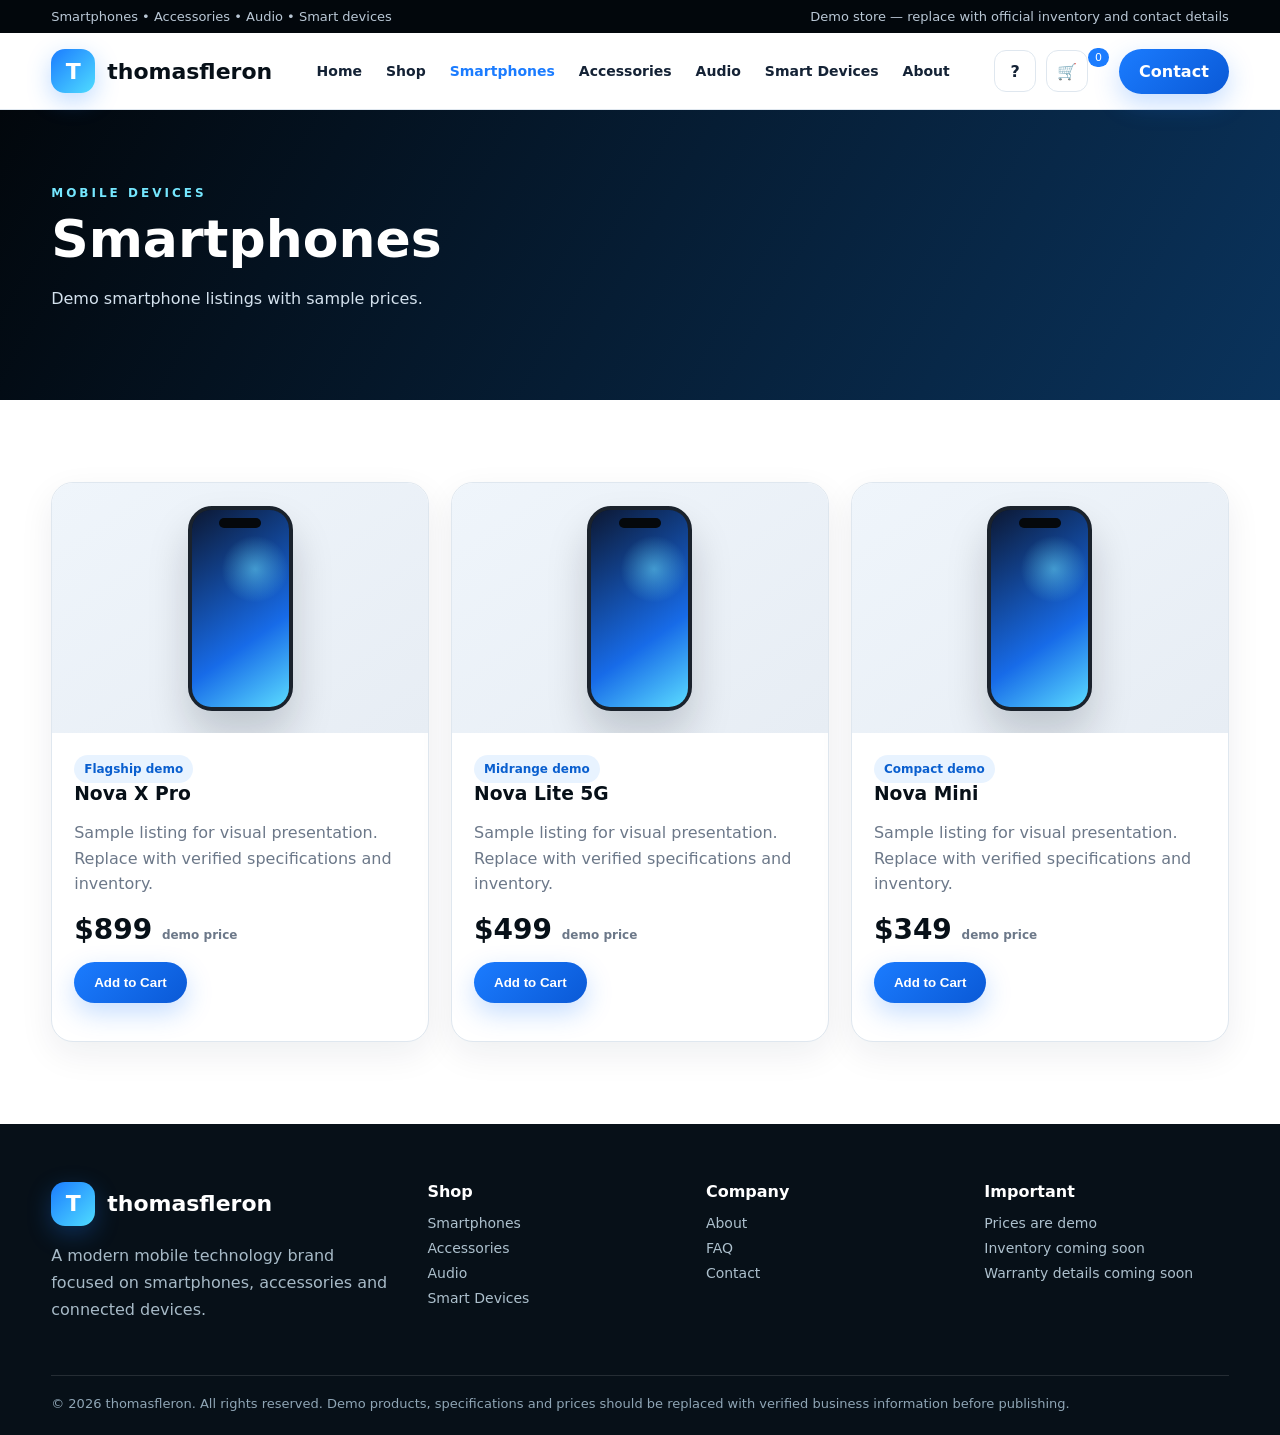
<file: smartphones.html>
<!doctype html><html lang="en"><head><meta charset="utf-8"><meta name="viewport" content="width=device-width,initial-scale=1"><title>Smartphones | thomasfleron</title><meta name="description" content="thomasfleron smartphones, mobile devices and accessories."><link rel="icon" href="favicon.svg"><link rel="stylesheet" href="styles.css"></head><body>
<div class="topbar"><div class="container"><span>Smartphones • Accessories • Audio • Smart devices</span><span>Demo store — replace with official inventory and contact details</span></div></div>
<header><div class="container nav">
<a class="brand" href="index.html"><span class="logo">T</span> thomasfleron</a>
<nav><a class="" href="index.html">Home</a><a class="" href="shop.html">Shop</a><a class="active" href="smartphones.html">Smartphones</a><a class="" href="accessories.html">Accessories</a><a class="" href="audio.html">Audio</a><a class="" href="smart-devices.html">Smart Devices</a><a class="" href="about.html">About</a></nav>
<div class="actions"><a class="icon-btn" href="faq.html">?</a><div class="icon-btn">🛒</div><span class="cart-count" data-cart-count>0</span><a class="btn btn-primary" href="contact.html">Contact</a></div>
</div></header>
<section class="page-hero"><div class="container"><span class="eyebrow">Mobile devices</span><h1>Smartphones</h1><p>Demo smartphone listings with sample prices.</p></div></section>
<section><div class="container"><div class="grid grid-3">
<div class="card"><div class="product-art"><div class="mini-phone"></div></div><div class="card-body"><span class="tag">Flagship demo</span><h3>Nova X Pro</h3><p>Sample listing for visual presentation. Replace with verified specifications and inventory.</p><div class="price">$899 <small>demo price</small></div><p><button class="btn btn-primary" data-add-cart>Add to Cart</button></p></div></div>
<div class="card"><div class="product-art"><div class="mini-phone"></div></div><div class="card-body"><span class="tag">Midrange demo</span><h3>Nova Lite 5G</h3><p>Sample listing for visual presentation. Replace with verified specifications and inventory.</p><div class="price">$499 <small>demo price</small></div><p><button class="btn btn-primary" data-add-cart>Add to Cart</button></p></div></div>
<div class="card"><div class="product-art"><div class="mini-phone"></div></div><div class="card-body"><span class="tag">Compact demo</span><h3>Nova Mini</h3><p>Sample listing for visual presentation. Replace with verified specifications and inventory.</p><div class="price">$349 <small>demo price</small></div><p><button class="btn btn-primary" data-add-cart>Add to Cart</button></p></div></div>
</div></div></section>
<footer><div class="container"><div class="footer-grid">
<div><div class="brand" style="color:#fff"><span class="logo">T</span> thomasfleron</div><p style="color:#a7bac7;line-height:1.7;max-width:360px">A modern mobile technology brand focused on smartphones, accessories and connected devices.</p></div>
<div><h4>Shop</h4><a href="smartphones.html">Smartphones</a><a href="accessories.html">Accessories</a><a href="audio.html">Audio</a><a href="smart-devices.html">Smart Devices</a></div>
<div><h4>Company</h4><a href="about.html">About</a><a href="faq.html">FAQ</a><a href="contact.html">Contact</a></div>
<div><h4>Important</h4><a href="#">Prices are demo</a><a href="#">Inventory coming soon</a><a href="#">Warranty details coming soon</a></div>
</div><div class="copyright">© 2026 thomasfleron. All rights reserved. Demo products, specifications and prices should be replaced with verified business information before publishing.</div></div></footer><script src="script.js"></script></body></html>
</file>
<file: styles.css>
:root{
  --black:#071018;
  --black2:#0c1723;
  --blue:#1b7cff;
  --cyan:#4fdcff;
  --white:#ffffff;
  --ink:#142235;
  --muted:#6c7889;
  --soft:#f4f7fb;
  --line:#dfe7ef;
  --green:#18b66a;
  --shadow:0 18px 55px rgba(6,23,40,.12);
}
*{box-sizing:border-box}
html{scroll-behavior:smooth}
body{margin:0;font-family:Inter,ui-sans-serif,system-ui,-apple-system,Segoe UI,Roboto,Arial,sans-serif;color:var(--ink);background:#fff}
a{text-decoration:none;color:inherit}
.container{width:min(1180px,92%);margin:auto}
.topbar{background:#02070c;color:#b9c7d5;font-size:13px;padding:9px 0}
.topbar .container{display:flex;justify-content:space-between;gap:18px;flex-wrap:wrap}
header{position:sticky;top:0;z-index:30;background:rgba(255,255,255,.96);backdrop-filter:blur(12px);border-bottom:1px solid var(--line)}
.nav{min-height:76px;display:flex;align-items:center;justify-content:space-between;gap:20px}
.brand{display:flex;align-items:center;gap:12px;font-size:22px;font-weight:900;color:var(--black)}
.logo{width:44px;height:44px;border-radius:14px;background:linear-gradient(135deg,var(--blue),var(--cyan));display:grid;place-items:center;color:#fff;font-weight:900;box-shadow:0 8px 24px rgba(27,124,255,.28)}
nav{display:flex;align-items:center;gap:24px;font-size:14px;font-weight:700}
nav a:hover,nav a.active{color:var(--blue)}
.actions{display:flex;align-items:center;gap:10px}
.icon-btn{width:42px;height:42px;border:1px solid var(--line);border-radius:12px;background:#fff;display:grid;place-items:center;cursor:pointer;font-weight:900}
.cart-count{background:var(--blue);color:#fff;border-radius:999px;font-size:11px;padding:3px 7px;margin-left:-10px;margin-top:-27px;z-index:2}
.btn{display:inline-flex;align-items:center;justify-content:center;gap:9px;border:0;border-radius:999px;padding:13px 20px;font-weight:850;cursor:pointer;transition:.2s}
.btn-primary{background:linear-gradient(135deg,var(--blue),#0a59d6);color:#fff;box-shadow:0 10px 26px rgba(27,124,255,.25)}
.btn-primary:hover{transform:translateY(-2px)}
.btn-dark{background:var(--black);color:#fff}
.btn-outline{border:1px solid rgba(255,255,255,.55);background:transparent;color:#fff}
.btn-light{background:#fff;color:var(--black)}
.hero{background:
radial-gradient(circle at 78% 24%,rgba(79,220,255,.22),transparent 22%),
radial-gradient(circle at 60% 20%,rgba(27,124,255,.22),transparent 18%),
linear-gradient(120deg,#02070c 0%,#071526 52%,#092c52 100%);
color:#fff;overflow:hidden;position:relative}
.hero .wrap{min-height:640px;display:grid;grid-template-columns:1.05fr .95fr;align-items:center;gap:40px;padding:72px 0;position:relative;z-index:2}
.eyebrow{font-size:12px;letter-spacing:3px;text-transform:uppercase;font-weight:900;color:#75e7ff}
.hero h1{font-size:clamp(50px,7vw,88px);line-height:.95;margin:14px 0 22px;max-width:760px}
.hero p{font-size:18px;line-height:1.7;color:#c9d8e7;max-width:690px}
.hero-actions{display:flex;gap:12px;flex-wrap:wrap;margin-top:30px}
.device-stage{position:relative;height:520px}
.phone{position:absolute;width:235px;height:470px;border-radius:42px;background:linear-gradient(160deg,#171c22,#020408);border:7px solid #161d25;box-shadow:0 45px 80px rgba(0,0,0,.38);overflow:hidden}
.phone:before{content:"";position:absolute;top:10px;left:50%;transform:translateX(-50%);width:86px;height:22px;border-radius:20px;background:#03070a;z-index:2}
.phone .screen{position:absolute;inset:0;background:
radial-gradient(circle at 65% 28%,#59e6ff88,transparent 24%),
linear-gradient(145deg,#071a35,#0b53b7 60%,#40ddff)}
.phone.one{left:58px;top:22px;transform:rotate(-8deg)}
.phone.two{right:26px;top:60px;transform:rotate(9deg);scale:.9}
.phone.two .screen{background:
radial-gradient(circle at 35% 25%,#95f9ff70,transparent 20%),
linear-gradient(145deg,#0b0f1b,#442e9c 58%,#247cff)}
.glow{position:absolute;width:420px;height:420px;border-radius:50%;background:#1b7cff33;filter:blur(65px);right:0;top:50px}
.stats{display:grid;grid-template-columns:repeat(4,1fr);margin-top:-34px;position:relative;z-index:5}
.stat{background:#fff;padding:24px;border-right:1px solid var(--line);box-shadow:var(--shadow)}
.stat:first-child{border-radius:18px 0 0 18px}.stat:last-child{border-radius:0 18px 18px 0;border-right:0}
.stat strong{display:block;color:var(--black);font-size:23px}.stat span{font-size:13px;color:var(--muted)}
section{padding:82px 0}.soft{background:var(--soft)}
.section-head{display:flex;justify-content:space-between;gap:24px;align-items:end;margin-bottom:32px}
.section-head h2{margin:0;color:var(--black);font-size:38px}.section-head p{margin:8px 0 0;color:var(--muted);max-width:650px}
.grid{display:grid;gap:22px}.grid-2{grid-template-columns:repeat(2,1fr)}.grid-3{grid-template-columns:repeat(3,1fr)}.grid-4{grid-template-columns:repeat(4,1fr)}
.card{background:#fff;border:1px solid var(--line);border-radius:22px;overflow:hidden;box-shadow:0 12px 35px rgba(8,35,60,.07)}
.card-body{padding:22px}.card h3{margin:0 0 8px;color:var(--black)}.card p{color:var(--muted);line-height:1.6}
.product-art{height:250px;background:linear-gradient(145deg,#eff5fb,#e7edf4);display:grid;place-items:center;position:relative;overflow:hidden}
.mini-phone{width:105px;height:205px;border-radius:24px;background:#10151b;border:4px solid #1a222c;box-shadow:0 24px 40px rgba(3,15,28,.18);position:relative}
.mini-phone:before{content:"";position:absolute;inset:0;border-radius:19px;background:
radial-gradient(circle at 65% 30%,#71e8ff80,transparent 22%),
linear-gradient(145deg,#0c1833,#176be8 65%,#5bdcff)}
.mini-phone:after{content:"";position:absolute;top:8px;left:50%;transform:translateX(-50%);width:42px;height:10px;border-radius:10px;background:#05080b}
.headphones{width:150px;height:150px;border:22px solid #111923;border-bottom-color:transparent;border-radius:70px;position:relative}
.headphones:before,.headphones:after{content:"";position:absolute;bottom:-20px;width:42px;height:75px;background:#0b1016;border-radius:18px}
.headphones:before{left:-24px}.headphones:after{right:-24px}
.watch{width:88px;height:110px;border-radius:28px;background:#0a1118;border:5px solid #1a2732;box-shadow:0 18px 32px rgba(0,0,0,.2);position:relative}
.watch:before,.watch:after{content:"";position:absolute;left:50%;transform:translateX(-50%);width:36px;height:75px;background:#1e2b36;z-index:-1}.watch:before{top:-68px;border-radius:16px 16px 0 0}.watch:after{bottom:-68px;border-radius:0 0 16px 16px}
.earbuds{width:145px;height:115px;border-radius:42px;background:#e7edf2;border:1px solid #d2dbe3;box-shadow:0 16px 30px rgba(0,0,0,.12);position:relative}
.earbuds:before,.earbuds:after{content:"";position:absolute;top:20px;width:28px;height:52px;background:#fff;border-radius:20px 20px 14px 14px;box-shadow:0 7px 16px rgba(0,0,0,.11)}
.earbuds:before{left:34px;transform:rotate(-12deg)}.earbuds:after{right:34px;transform:rotate(12deg)}
.tag{display:inline-block;padding:7px 10px;border-radius:999px;background:#e8f3ff;color:#0a5fcf;font-size:12px;font-weight:850}
.price{font-size:28px;font-weight:900;color:var(--black)}.price small{font-size:12px;color:var(--muted);font-weight:600}
.list{display:grid;gap:9px;padding:0;margin:16px 0 0;list-style:none;color:var(--muted)}.list li:before{content:"✓";color:var(--green);font-weight:900;margin-right:8px}
.band{background:linear-gradient(120deg,var(--black),#0a335c);color:#fff;border-radius:28px;padding:44px;display:grid;grid-template-columns:1.2fr .8fr;gap:30px;align-items:center}.band h2{font-size:40px;margin:0 0 12px}.band p{color:#d4e2ee;line-height:1.7}
.page-hero{background:linear-gradient(120deg,#02070c,#0a335c);color:#fff;padding:72px 0}.page-hero h1{font-size:52px;margin:8px 0 10px}.page-hero p{max-width:700px;color:#d4e2ee;line-height:1.7}
.form-card{background:#fff;border:1px solid var(--line);border-radius:24px;padding:28px;box-shadow:var(--shadow)}
.form-grid{display:grid;grid-template-columns:1fr 1fr;gap:16px}
label{font-size:13px;font-weight:750;color:var(--black)}input,select,textarea{width:100%;border:1px solid #cedbe4;border-radius:12px;padding:13px 14px;font:inherit;margin-top:7px;background:#fff}
textarea{min-height:120px;resize:vertical}.notice{background:#fff8df;border:1px solid #efd66f;color:#6f5b11;border-radius:14px;padding:14px 16px;font-size:13px}
.faq details{border:1px solid var(--line);border-radius:14px;padding:16px 18px;background:#fff;margin-bottom:12px}.faq summary{cursor:pointer;font-weight:800;color:var(--black)}.faq p{color:var(--muted);line-height:1.7}
footer{background:var(--black);color:#d9e4ec;padding:58px 0 24px}.footer-grid{display:grid;grid-template-columns:1.4fr repeat(3,1fr);gap:34px}footer h4{color:#fff;margin:0 0 14px}footer a{display:block;color:#adc0cd;margin:9px 0;font-size:14px}.copyright{border-top:1px solid rgba(255,255,255,.12);margin-top:35px;padding-top:20px;color:#8fa5b5;font-size:13px}
.mobile{display:none}
@media(max-width:900px){nav{display:none}.mobile{display:inline-flex}.hero .wrap{grid-template-columns:1fr;min-height:auto}.device-stage{height:430px}.grid-4,.grid-3{grid-template-columns:1fr 1fr}.stats{grid-template-columns:1fr 1fr;margin-top:0}.band{grid-template-columns:1fr}.footer-grid{grid-template-columns:1fr 1fr}}
@media(max-width:620px){.grid-4,.grid-3,.grid-2,.form-grid,.stats,.footer-grid{grid-template-columns:1fr}.hero h1{font-size:52px}.section-head{align-items:start;flex-direction:column}.page-hero h1{font-size:40px}section{padding:64px 0}.device-stage{height:380px}.phone{width:170px;height:340px}.phone.one{left:20px}.phone.two{right:0}.nav .btn{display:none}}
</file>
